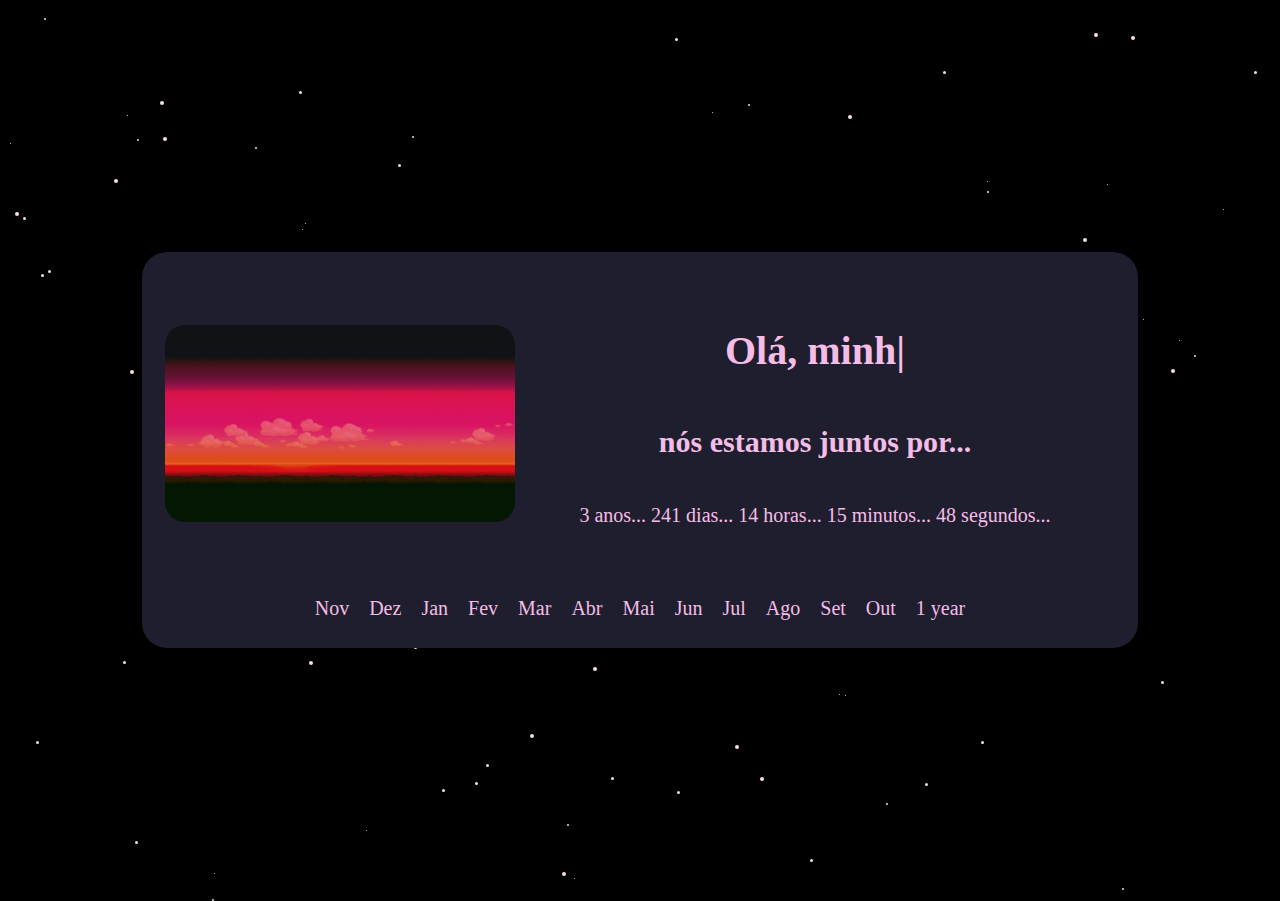
<file: index.html>
<!DOCTYPE html>
<html lang="pt-BR">

<head>
  <meta charset="UTF-8">
  <meta name="viewport" content="width=device-width, initial-scale=1.0">
  <title>amandinha.com</title>
  <link rel="stylesheet" href="style.css">
  <link rel="shortcut icon" href="../Assets/coracao.png" type="image/x-icon">

</head>

<body>
  <div class="starry-sky">
    <starry>
      <div class="container">
        <div class="aesthetic-img">
          <img src="Assets/Aesthetic-1.jpeg" alt="Foto Aesthetic que combina com minha namorada linda e perfeita." id="foto_introducao">
        </div>
        <div class="introducao">
          <h1>Olá, <span id="apelido">minha bebezinha mais linda do mundo!</span><span id="barrinha">|</span></h1>
          <h2>nós estamos juntos por...</h2>
          <span id="tempo">
            <p id="tempo-total">Sabe quanto tempo?</p>
          </span>
        </div>
        <div class="meses">
          <ul id="meses-do-ano">
            <li><a href="./Meses/nov.html">Nov</a></li>
            <li><a href="./Meses/dez.html">Dez</a></li>
            <li><a href="./Meses/jan.html">Jan</a></li>
            <li><a href="./Meses/fev.html">Fev</a></li>
            <li><a href="./Meses/mar.html">Mar</a></li>
            <li><a href="./Meses/abr.html">Abr</a></li>
            <li><a href="./Meses/mai.html">Mai</a></li>
            <li><a href="./Meses/jun.html">Jun</a></li>
            <li><a href="./Meses/jul.html">Jul</a></li>
            <li><a href="./Meses/ago.html">Ago</a></li>
            <li><a href="./Meses/set.html">Set</a></li>
            <li><a href="./Meses/out.html">Out</a></li>
            <li><a href="./Meses/nov23.html">1 year</a></li>
          </ul>
        </div>
      </div>
    </starry>
  </div>

  <script src="script.js"></script>
</body>

</html>
</file>
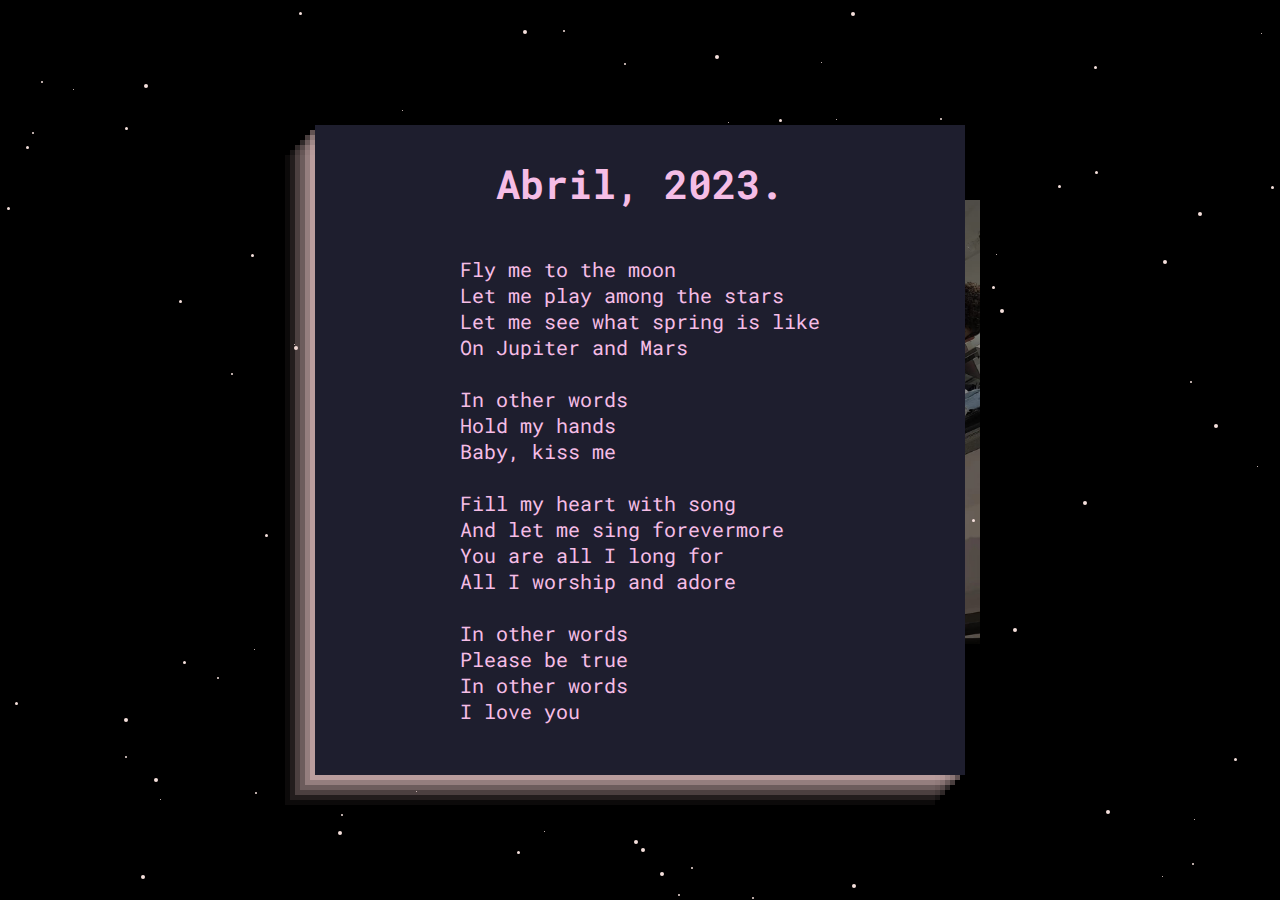
<file: Meses/abr.html>
<!DOCTYPE html>
<html lang="pt-BR">

<head>
  <meta charset="UTF-8">
  <meta name="viewport" content="width=device-width, initial-scale=1.0">
  <title>amandinha.com</title>
  <link rel="stylesheet" href="style.css">
  <link rel="preconnect" href="https://fonts.googleapis.com">
  <link rel="preconnect" href="https://fonts.gstatic.com" crossorigin>
  <link href="https://fonts.googleapis.com/css2?family=Roboto+Mono:wght@400;500&display=swap" rel="stylesheet">
  <link rel="shortcut icon" href="../Assets/coracao.png" type="image/x-icon">
</head>

<body>
  <div class="starry-sky">
    <starry>
      <div class="container">
        <div id="container-intro" class="introducao">

          <h1>Olá, <span id="apelido">minha bebezinha mais linda do mundo!</span><span id="barrinha">|</span></h1>
          <h2>nós estamos juntos por...</h2>
          <span id="tempo">
            <p id="tempo-total">Sabe quanto tempo?</p>
          </span>
        </div>
        <div class="meses">
        </div>
        <img id="novembro-1" src="../Assets/Abr - 1.jpeg" alt="">
        <img id="novembro-2" src="../Assets/Abr - 2.jpeg" alt="">
        <img id="novembro-3" src="../Assets/Abr - 3.jpeg" alt="">
        <div class="box-mensagem">

          <h1>Abril, 2023. </h1>
          <p>
            Fly me to the moon <br>
            Let me play among the stars <br>
            Let me see what spring is like <br>
            On Jupiter and Mars <br> <br>
            In other words <br>
            Hold my hands<br >
            Baby, kiss me <br> <br>
            Fill my heart with song <br>
            And let me sing forevermore <br>
            You are all I long for <br>
            All I worship and adore <br> <br>
            In other words <br>
            Please be true <br>
            In other words <br>
            I love you <br> <br>
          </p>
        </div>
      </div>
    </starry>
  </div>

  <script src="../script.js"></script>
</body>

</html>
</file>
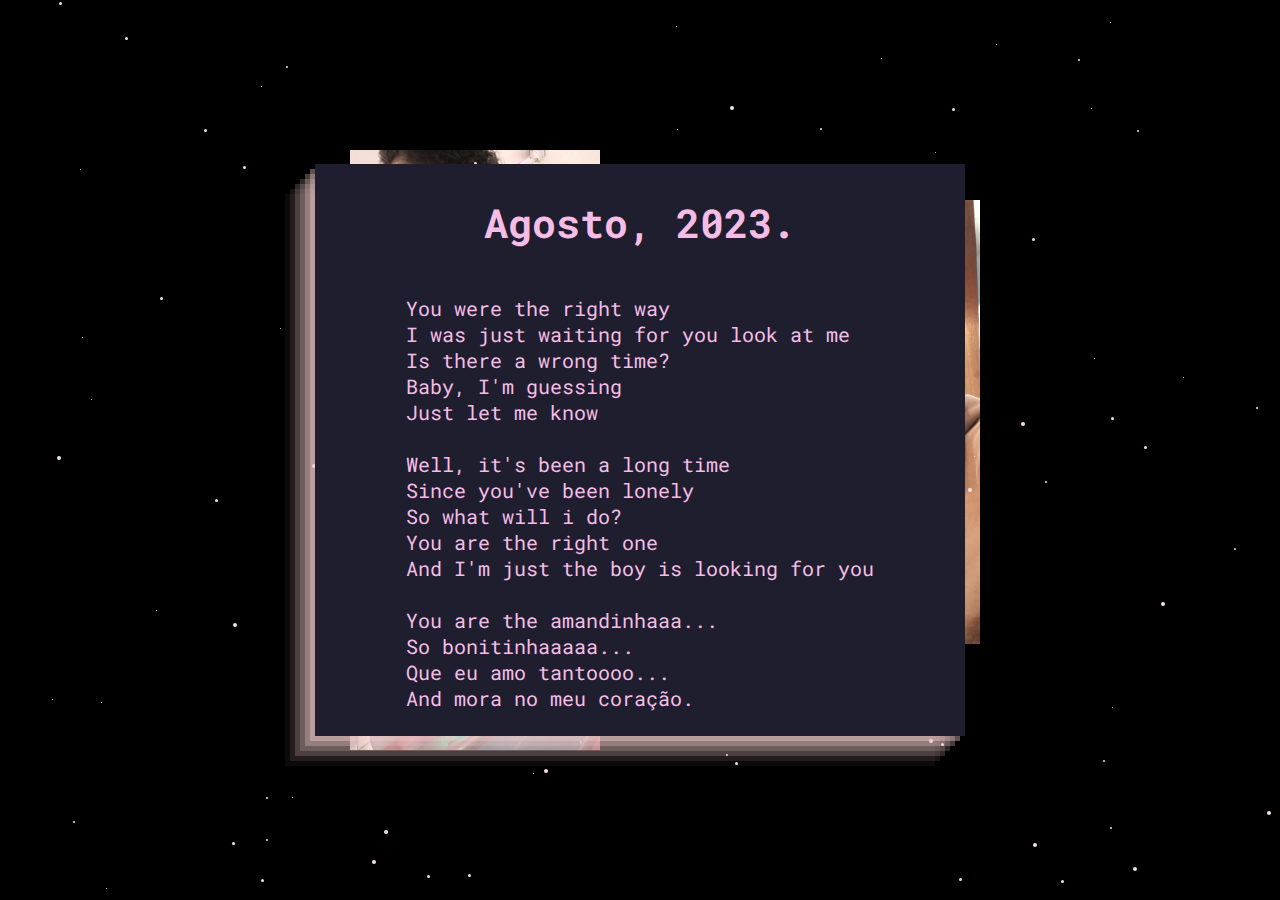
<file: Meses/ago.html>
<!DOCTYPE html>
<html lang="pt-BR">

<head>
  <meta charset="UTF-8">
  <meta name="viewport" content="width=device-width, initial-scale=1.0">
  <title>amandinha.com</title>
  <link rel="stylesheet" href="style.css">
  <link rel="preconnect" href="https://fonts.googleapis.com">
  <link rel="preconnect" href="https://fonts.gstatic.com" crossorigin>
  <link href="https://fonts.googleapis.com/css2?family=Roboto+Mono:wght@400;500&display=swap" rel="stylesheet">
  <link rel="shortcut icon" href="../Assets/coracao.png" type="image/x-icon">
</head>

<body>
  <div class="starry-sky">
    <starry>
      <div class="container">
        <div id="container-intro" class="introducao">

          <h1>Olá, <span id="apelido">minha bebezinha mais linda do mundo!</span><span id="barrinha">|</span></h1>
          <h2>nós estamos juntos por...</h2>
          <span id="tempo">
            <p id="tempo-total">Sabe quanto tempo?</p>
          </span>
        </div>
        <div class="meses">
        </div>
        <img id="novembro-1" src="../Assets/Ago - 1.jpeg" alt="">
        <img id="novembro-2" src="../Assets/Ago - 2.jpeg" alt="">
        <img id="novembro-3" src="../Assets/Ago - 3.jpeg" alt="">
        <div class="box-mensagem">

          <h1>Agosto, 2023. </h1>
          <p>
            You were the right way <br>
            I was just waiting for you look at me <br>
            Is there a wrong time? <br>
            Baby, I'm guessing <br>
            Just let me know <br> <br>
            Well, it's been a long time <br>
            Since you've been lonely <br>
            So what will i do? <br>
            You are the right one <br>
            And I'm just the boy is looking for you <br> <br>
            You are the amandinhaaa... <br>
            So bonitinhaaaaa... <br>
            Que eu amo tantoooo... <br>
            And mora no meu coração. <br>
          </p>
        </div>
      </div>
    </starry>
  </div>

  <script src="../script.js"></script>
</body>

</html>
</file>
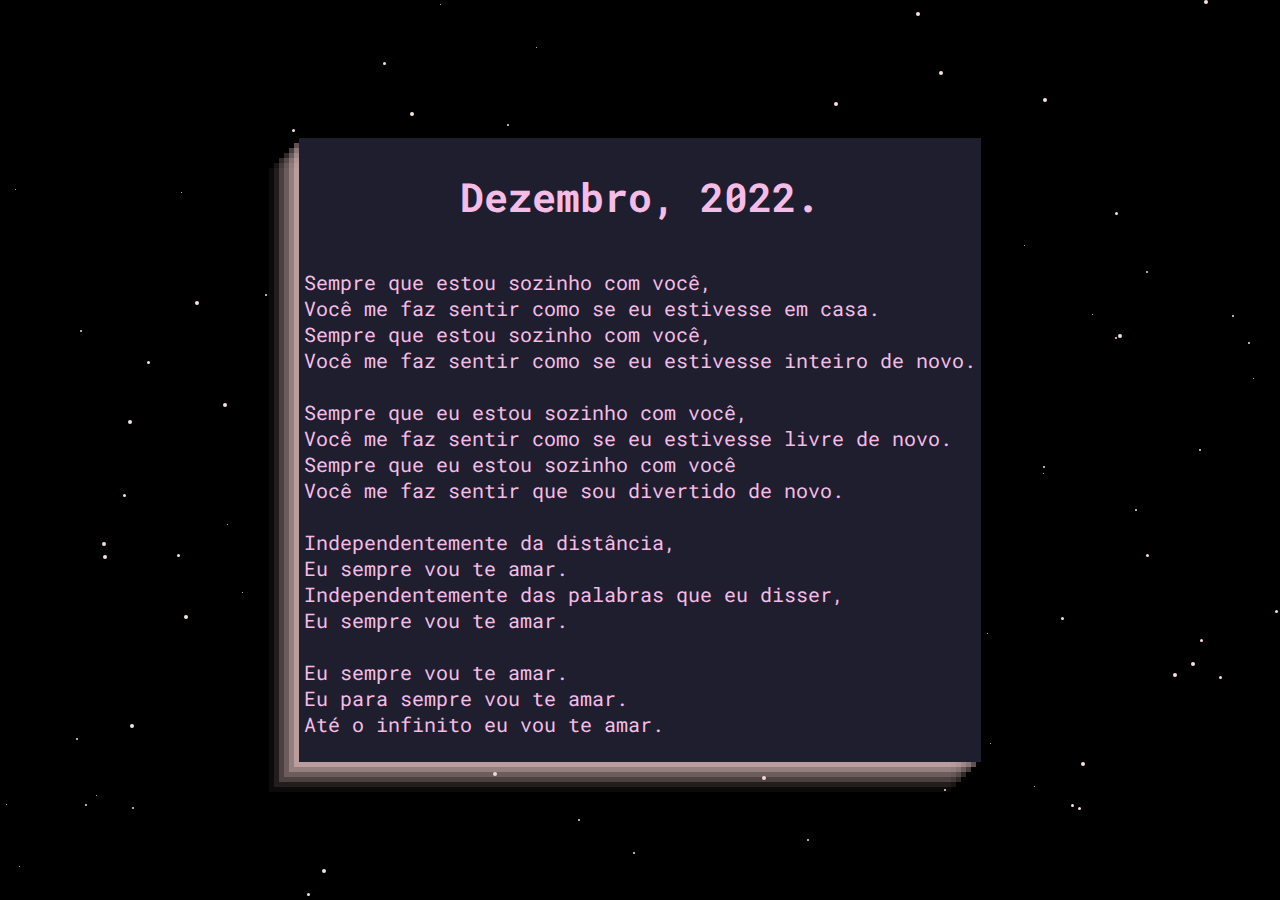
<file: Meses/dez.html>
<!DOCTYPE html>
<html lang="pt-BR">

<head>
  <meta charset="UTF-8">
  <meta name="viewport" content="width=device-width, initial-scale=1.0">
  <title>amandinha.com</title>
  <link rel="stylesheet" href="style.css">
  <link rel="preconnect" href="https://fonts.googleapis.com">
  <link rel="preconnect" href="https://fonts.gstatic.com" crossorigin>
  <link href="https://fonts.googleapis.com/css2?family=Roboto+Mono:wght@400;500&display=swap" rel="stylesheet">
  <link rel="shortcut icon" href="../Assets/coracao.png" type="image/x-icon">
</head>

<body>
  <div class="starry-sky">
    <starry>
      <div class="container">
        <div id="container-intro" class="introducao">

          <h1>Olá, <span id="apelido">minha bebezinha mais linda do mundo!</span><span id="barrinha">|</span></h1>
          <h2>nós estamos juntos por...</h2>
          <span id="tempo">
            <p id="tempo-total">Sabe quanto tempo?</p>
          </span>
        </div>
        <div class="meses">
        </div>
        <img id="novembro-1" src="../Assets/Dez - 1.jpeg" alt="">
        <img id="novembro-2" src="../Assets/Dez - 2.jpeg" alt="">
        <img id="novembro-3" src="../Assets/Dez - 3.jpeg" alt="">
        <div class="box-mensagem">
        
          <h1>Dezembro, 2022. </h1> 
          <p>Sempre que estou sozinho com você,<br>
            Você me faz sentir como se eu estivesse em casa. <br>
            Sempre que estou sozinho com você, <br>
            Você me faz sentir como se eu estivesse inteiro de novo. <br> <br>
            Sempre que eu estou sozinho com você, <br>
            Você me faz sentir como se eu estivesse livre de novo.<br>
            Sempre que eu estou sozinho com você<br>
            Você me faz sentir que sou divertido de novo. <br> <br>
            Independentemente da distância, <br>
            Eu sempre vou te amar.<br>
            Independentemente das palabras que eu disser, <br> 
            Eu sempre vou te amar. <br> <br>
            Eu sempre vou te amar. <br>
            Eu para sempre vou te amar.<br>
            Até o infinito eu vou te amar. <br>
          </p>
        </div>
      </div>
    </starry>
  </div>

  <script src="../script.js"></script>
</body>

</html>
</file>
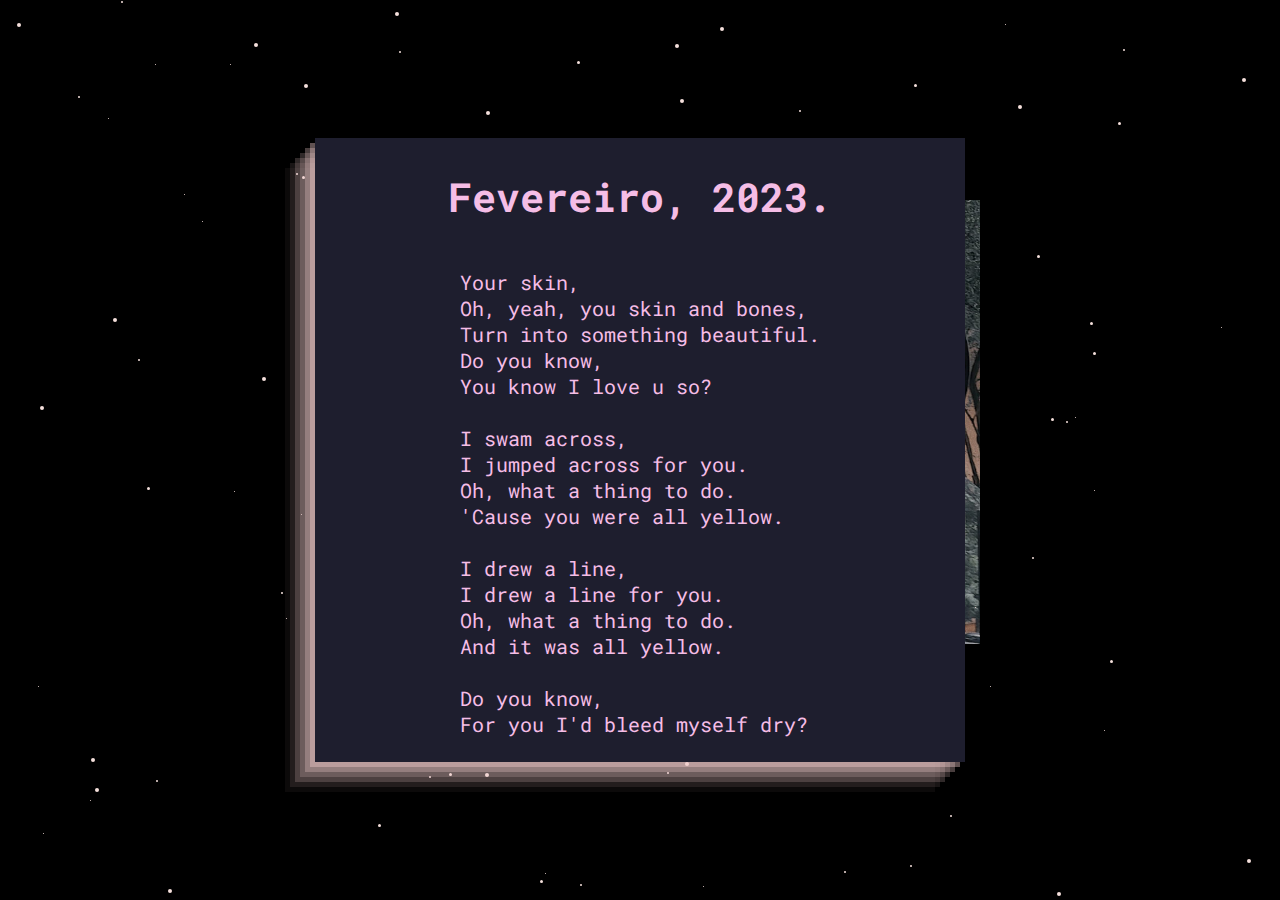
<file: Meses/fev.html>
<!DOCTYPE html>
<html lang="pt-BR">

<head>
  <meta charset="UTF-8">
  <meta name="viewport" content="width=device-width, initial-scale=1.0">
  <title>amandinha.com</title>
  <link rel="stylesheet" href="style.css">
  <link rel="preconnect" href="https://fonts.googleapis.com">
  <link rel="preconnect" href="https://fonts.gstatic.com" crossorigin>
  <link href="https://fonts.googleapis.com/css2?family=Roboto+Mono:wght@400;500&display=swap" rel="stylesheet">
  <link rel="shortcut icon" href="../Assets/coracao.png" type="image/x-icon">
</head>

<body>
  <div class="starry-sky">
    <starry>
      <div class="container">
        <div id="container-intro" class="introducao">

          <h1>Olá, <span id="apelido">minha bebezinha mais linda do mundo!</span><span id="barrinha">|</span></h1>
          <h2>nós estamos juntos por...</h2>
          <span id="tempo">
            <p id="tempo-total">Sabe quanto tempo?</p>
          </span>
        </div>
        <div class="meses">
        </div>
        <img id="novembro-1" src="../Assets/Fev - 1.jpeg" alt="">
        <img id="novembro-2" src="../Assets/Fev - 2.jpeg" alt="">
        <img id="novembro-3" src="../Assets/Fev - 3.jpeg" alt="">
        <div class="box-mensagem">

          <h1>Fevereiro, 2023. </h1>
          <p>Your skin, <br>
           Oh, yeah, you skin and bones, <br>
            Turn into something beautiful. <br>
            Do you know, <br>
            You know I love u so? <br> <br>
            I swam across, <br>
            I jumped across for you. <br>
            Oh, what a thing to do. <br>
            'Cause you were all yellow. <br> <br>
            I drew a line, <br>
            I drew a line for you. <br>
            Oh, what a thing to do. <br>
            And it was all yellow. <br> <br>
            Do you know, <br>
            For you I'd bleed myself dry? <br>
          </p>
        </div>
      </div>
    </starry>
  </div>

  <script src="../script.js"></script>
</body>

</html>
</file>
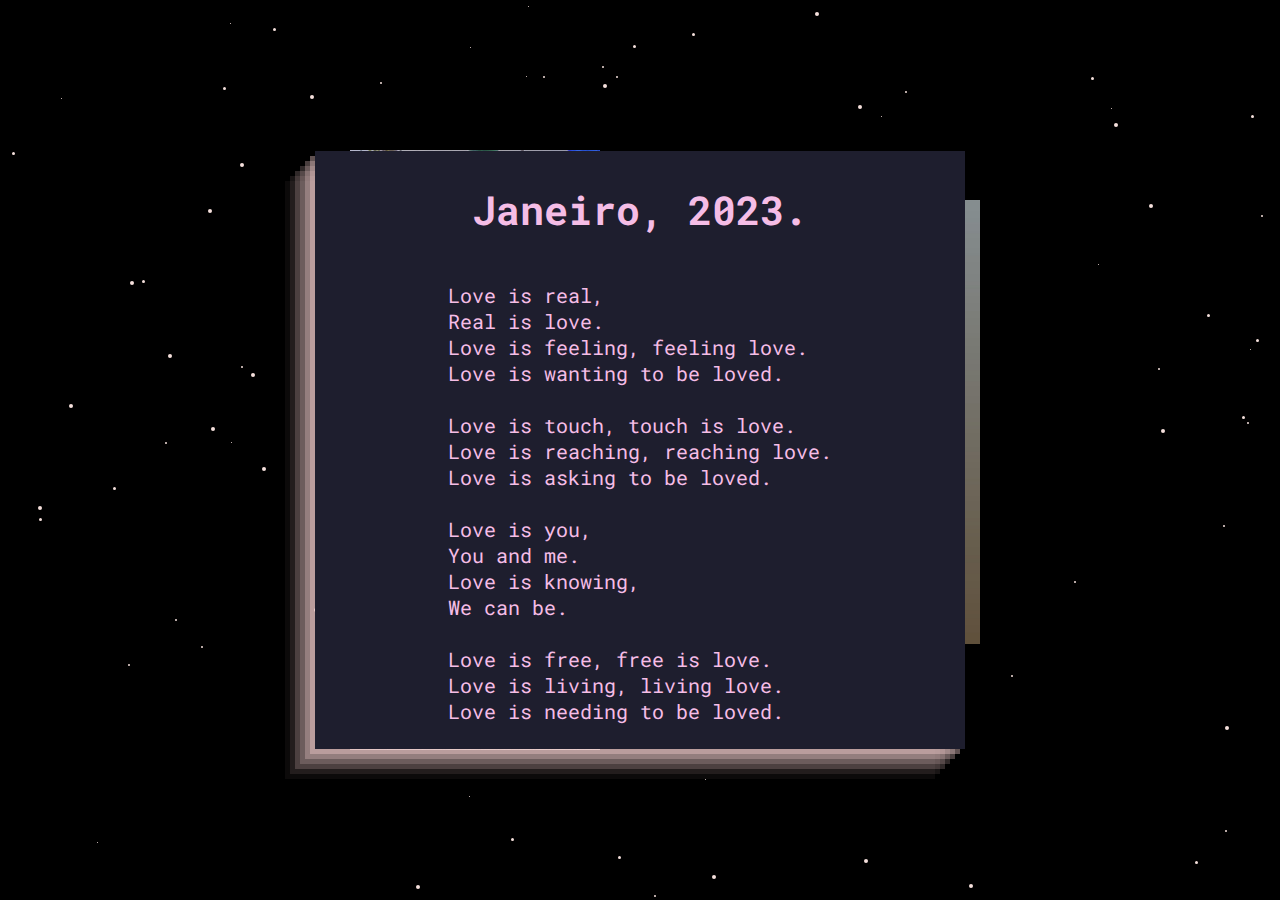
<file: Meses/jan.html>
<!DOCTYPE html>
<html lang="pt-BR">

<head>
  <meta charset="UTF-8">
  <meta name="viewport" content="width=device-width, initial-scale=1.0">
  <title>amandinha.com</title>
  <link rel="stylesheet" href="style.css">
  <link rel="preconnect" href="https://fonts.googleapis.com">
  <link rel="preconnect" href="https://fonts.gstatic.com" crossorigin>
  <link href="https://fonts.googleapis.com/css2?family=Roboto+Mono:wght@400;500&display=swap" rel="stylesheet">
  <link rel="shortcut icon" href="../Assets/coracao.png" type="image/x-icon">
</head>

<body>
  <div class="starry-sky">
    <starry>
      <div class="container">
        <div id="container-intro" class="introducao">

          <h1>Olá, <span id="apelido">minha bebezinha mais linda do mundo!</span><span id="barrinha">|</span></h1>
          <h2>nós estamos juntos por...</h2>
          <span id="tempo">
            <p id="tempo-total">Sabe quanto tempo?</p>
          </span>
        </div>
        <div class="meses">
        </div>
        <img id="novembro-1" src="../Assets/Jan - 1.jpeg" alt="">
        <img id="novembro-2" src="../Assets/Jan - 2.jpeg" alt="">
        <img id="novembro-3" src="../Assets/Jan - 3.jpeg" alt="">
        <div class="box-mensagem">

          <h1>Janeiro, 2023. </h1>
          <p>Love is real,<br>
            Real is love. <br>
            Love is feeling, feeling love. <br>
            Love is wanting to be loved. <br> <br>
            Love is touch, touch is love. <br>
            Love is reaching, reaching love.<br>
            Love is asking to be loved.<br> <br>
            Love is you,<br>
            You and me. <br>
            Love is knowing, <br>
            We can be. <br> <br>
            Love is free, free is love. <br>
            Love is living, living love. <br>
            Love is needing to be loved.<br>
          </p>
        </div>
      </div>
    </starry>
  </div>

  <script src="../script.js"></script>
</body>

</html>
</file>
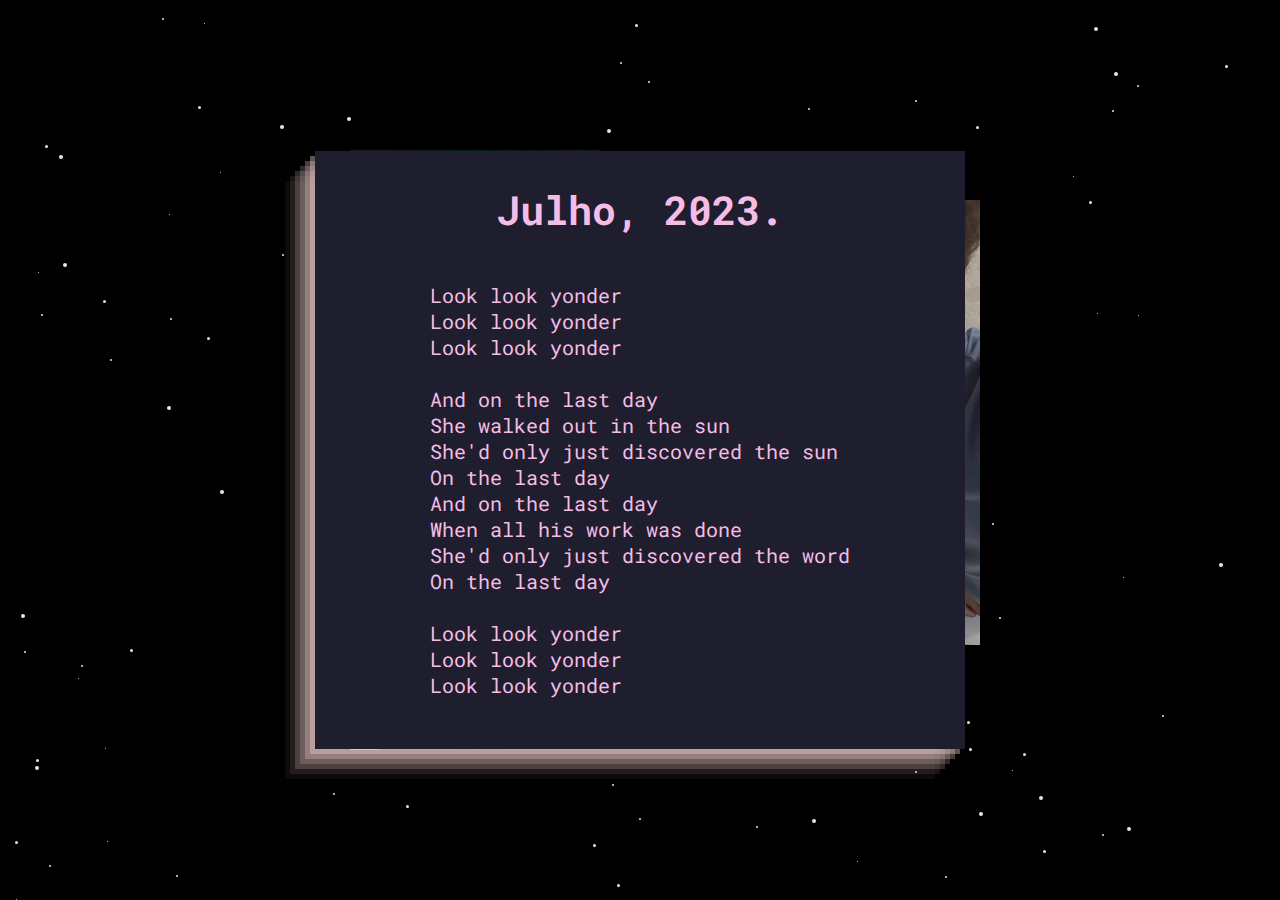
<file: Meses/jul.html>
<!DOCTYPE html>
<html lang="pt-BR">

<head>
  <meta charset="UTF-8">
  <meta name="viewport" content="width=device-width, initial-scale=1.0">
  <title>amandinha.com</title>
  <link rel="stylesheet" href="style.css">
  <link rel="preconnect" href="https://fonts.googleapis.com">
  <link rel="preconnect" href="https://fonts.gstatic.com" crossorigin>
  <link href="https://fonts.googleapis.com/css2?family=Roboto+Mono:wght@400;500&display=swap" rel="stylesheet">
  <link rel="shortcut icon" href="../Assets/coracao.png" type="image/x-icon">
</head>

<body>
  <div class="starry-sky">
    <starry>
      <div class="container">
        <div id="container-intro" class="introducao">

          <h1>Olá, <span id="apelido">minha bebezinha mais linda do mundo!</span><span id="barrinha">|</span></h1>
          <h2>nós estamos juntos por...</h2>
          <span id="tempo">
            <p id="tempo-total">Sabe quanto tempo?</p>
          </span>
        </div>
        <div class="meses">
        </div>
        <img id="novembro-1" src="../Assets/Jul - 1.jpeg" alt="">
        <img id="novembro-2" src="../Assets/Jul - 2.jpeg" alt="">
        <img id="novembro-3" src="../Assets/Jul - 3.jpeg" alt="">
        <div class="box-mensagem">

          <h1>Julho, 2023. </h1>
          <p>
            Look look yonder <br>
            Look look yonder <br>
            Look look yonder <br><br>

            And on the last day <br>
            She walked out in the sun <br>
            She'd only just discovered the sun <br>
            On the last day <br>
            And on the last day <br>
            When all his work was done <br>
            She'd only just discovered the word <br>
            On the last day <br><br>

            Look look yonder <br>
            Look look yonder <br>
            Look look yonder <br><br>

          </p>
        </div>
      </div>
    </starry>
  </div>

  <script src="../script.js"></script>
</body>

</html>
</file>
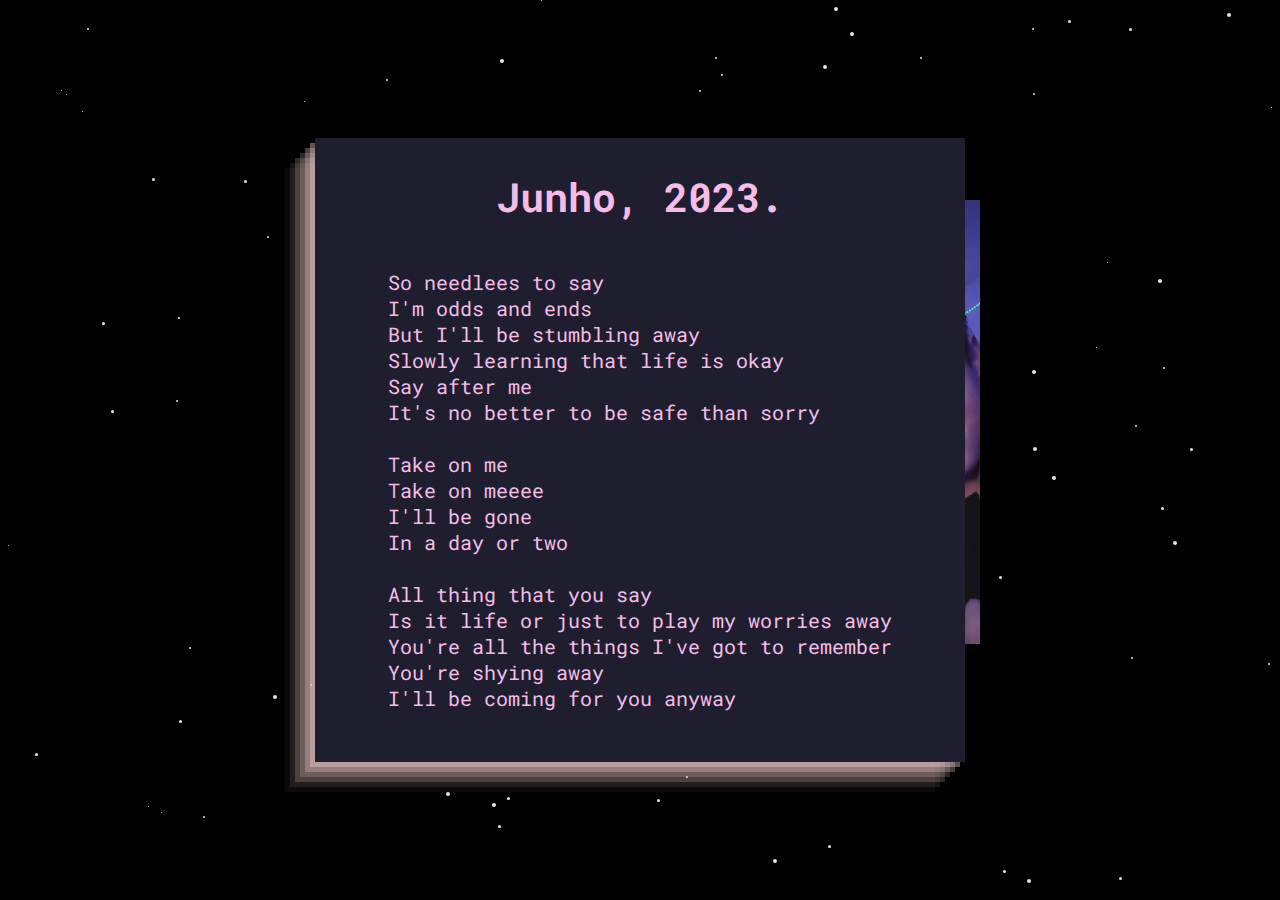
<file: Meses/jun.html>
<!DOCTYPE html>
<html lang="pt-BR">

<head>
  <meta charset="UTF-8">
  <meta name="viewport" content="width=device-width, initial-scale=1.0">
  <title>amandinha.com</title>
  <link rel="stylesheet" href="style.css">
  <link rel="preconnect" href="https://fonts.googleapis.com">
  <link rel="preconnect" href="https://fonts.gstatic.com" crossorigin>
  <link href="https://fonts.googleapis.com/css2?family=Roboto+Mono:wght@400;500&display=swap" rel="stylesheet">
  <link rel="shortcut icon" href="../Assets/coracao.png" type="image/x-icon">
</head>

<body>
  <div class="starry-sky">
    <starry>
      <div class="container">
        <div id="container-intro" class="introducao">

          <h1>Olá, <span id="apelido">minha bebezinha mais linda do mundo!</span><span id="barrinha">|</span></h1>
          <h2>nós estamos juntos por...</h2>
          <span id="tempo">
            <p id="tempo-total">Sabe quanto tempo?</p>
          </span>
        </div>
        <div class="meses">
        </div>
        <img id="novembro-1" src="../Assets/Jun - 1.jpeg" alt="">
        <img id="novembro-2" src="../Assets/Jun - 2.jpeg" alt="">
        <img id="novembro-3" src="../Assets/Jun - 3.jpeg" alt="">
        <div class="box-mensagem">

          <h1>Junho, 2023. </h1>
          <p>
            So needlees to say <br>
            I'm odds and ends <br>
            But I'll be stumbling away <br>
            Slowly learning that life is okay <br>
            Say after me <br>
            It's no better to be safe than sorry <br> <br>
            Take on me <br>
            Take on meeee <br>
            I'll be gone <br>
            In a day or two <br> <br>
            All thing that you say <br>
            Is it life or just to play my worries away <br>
            You're all the things I've got to remember <br>
            You're shying away <br>
            I'll be coming for you anyway <br> <br>
          </p>
        </div>
      </div>
    </starry>
  </div>

  <script src="../script.js"></script>
</body>

</html>
</file>
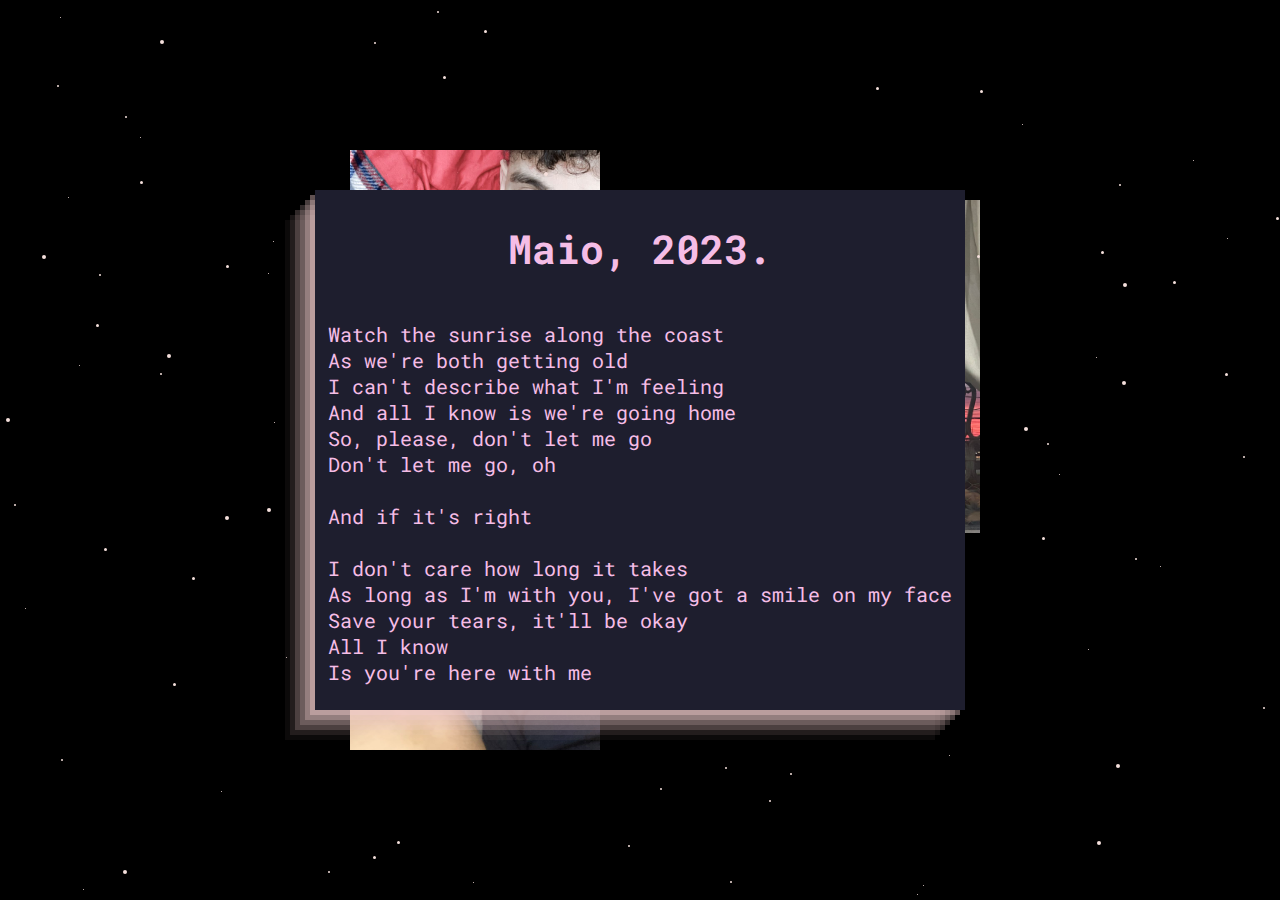
<file: Meses/mai.html>
<!DOCTYPE html>
<html lang="pt-BR">

<head>
  <meta charset="UTF-8">
  <meta name="viewport" content="width=device-width, initial-scale=1.0">
  <title>amandinha.com</title>
  <link rel="stylesheet" href="style.css">
  <link rel="preconnect" href="https://fonts.googleapis.com">
  <link rel="preconnect" href="https://fonts.gstatic.com" crossorigin>
  <link href="https://fonts.googleapis.com/css2?family=Roboto+Mono:wght@400;500&display=swap" rel="stylesheet">
  <link rel="shortcut icon" href="../Assets/coracao.png" type="image/x-icon">
</head>

<body>
  <div class="starry-sky">
    <starry>
      <div class="container">
        <div id="container-intro" class="introducao">

          <h1>Olá, <span id="apelido">minha bebezinha mais linda do mundo!</span><span id="barrinha">|</span></h1>
          <h2>nós estamos juntos por...</h2>
          <span id="tempo">
            <p id="tempo-total">Sabe quanto tempo?</p>
          </span>
        </div>
        <div class="meses">
        </div>
        <img id="novembro-1" src="../Assets/Mai - 1.jpeg" alt="">
        <img id="novembro-2" src="../Assets/Mai - 2.jpeg" alt="">
        <img id="novembro-3" src="../Assets/Mai - 3.jpeg" alt="">
        <div class="box-mensagem">

          <h1>Maio, 2023. </h1>
          <p>
            Watch the sunrise along the coast <br>
            As we're both getting old <br>
            I can't describe what I'm feeling <br>
            And all I know is we're going home <br>
            So, please, don't let me go <br>
            Don't let me go, oh <br> <br>
            And if it's right <br> <br>
            I don't care how long it takes <br>
            As long as I'm with you, I've got a smile on my face <br>
            Save your tears, it'll be okay <br>
            All I know <br>
            Is you're here with me
          </p>
        </div>
      </div>
    </starry>
  </div>

  <script src="../script.js"></script>
</body>

</html>
</file>
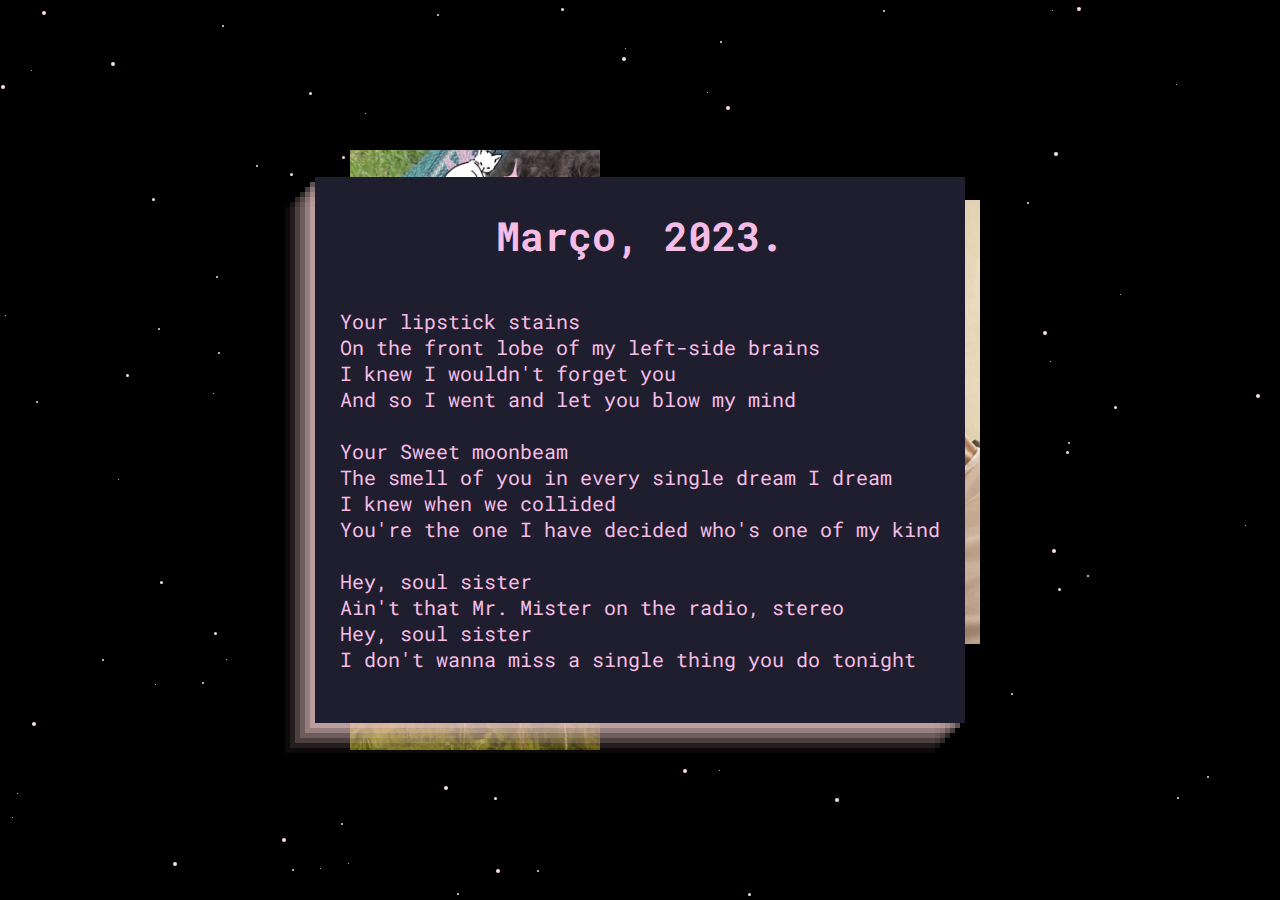
<file: Meses/mar.html>
<!DOCTYPE html>
<html lang="pt-BR">

<head>
  <meta charset="UTF-8">
  <meta name="viewport" content="width=device-width, initial-scale=1.0">
  <title>amandinha.com</title>
  <link rel="stylesheet" href="style.css">
  <link rel="preconnect" href="https://fonts.googleapis.com">
  <link rel="preconnect" href="https://fonts.gstatic.com" crossorigin>
  <link href="https://fonts.googleapis.com/css2?family=Roboto+Mono:wght@400;500&display=swap" rel="stylesheet">
  <link rel="shortcut icon" href="../Assets/coracao.png" type="image/x-icon">
</head>

<body>
  <div class="starry-sky">
    <starry>
      <div class="container">
        <div id="container-intro" class="introducao">

          <h1>Olá, <span id="apelido">minha bebezinha mais linda do mundo!</span><span id="barrinha">|</span></h1>
          <h2>nós estamos juntos por...</h2>
          <span id="tempo">
            <p id="tempo-total">Sabe quanto tempo?</p>
          </span>
        </div>
        <div class="meses">
        </div>
        <img id="novembro-1" src="../Assets/Mar - 1.jpeg" alt="">
        <img id="novembro-2" src="../Assets/Mar - 2.jpeg" alt="">
        <img id="novembro-3" src="../Assets/Mar - 3.jpeg" alt="">
        <div class="box-mensagem">

          <h1>Março, 2023. </h1>
          <p>
            Your lipstick stains <br>
            On the front lobe of my left-side brains <br>
            I knew I wouldn't forget you <br>
            And so I went and let you blow my mind <br> <br>
            Your Sweet moonbeam <br>
            The smell of you in every single dream I dream <br>
            I knew when we collided <br>
            You're the one I have decided who's one of my kind <br> <br>
            Hey, soul sister <br>
            Ain't that Mr. Mister on the radio, stereo <br>
            Hey, soul sister <br>
            I don't wanna miss a single thing you do tonight <br> <br>
          </p>
        </div>
      </div>
    </starry>
  </div>

  <script src="../script.js"></script>
</body>

</html>
</file>
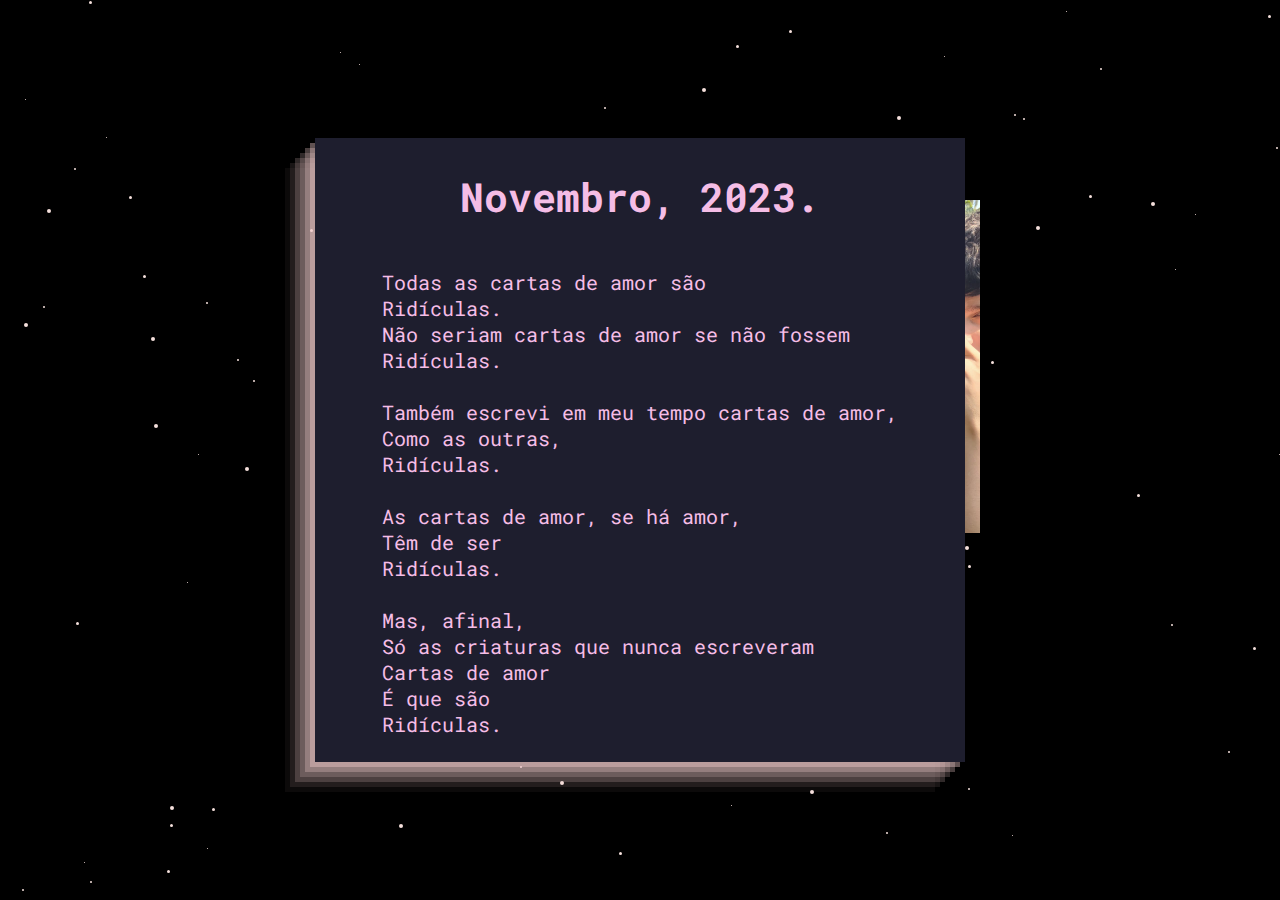
<file: Meses/nov.html>
<!DOCTYPE html>
  <html lang="pt-BR">

  <head>
    <meta charset="UTF-8">
    <meta name="viewport" content="width=device-width, initial-scale=1.0">
    <title>amandinha.com</title>
    <link rel="stylesheet" href="style.css">
    <link rel="preconnect" href="https://fonts.googleapis.com">
    <link rel="preconnect" href="https://fonts.gstatic.com" crossorigin>
    <link href="https://fonts.googleapis.com/css2?family=Roboto+Mono:wght@400;500&display=swap" rel="stylesheet">
    <link rel="shortcut icon" href="../Assets/coracao.png" type="image/x-icon">
  </head>

  <body>
    <div class="starry-sky">
      <starry>
        <div class="container">
          <div id="container-intro" class="introducao">

            <h1>Olá, <span id="apelido">minha bebezinha mais linda do mundo!</span><span id="barrinha">|</span></h1>
            <h2>nós estamos juntos por...</h2>
            <span id="tempo">
              <p id="tempo-total">Sabe quanto tempo?</p>
            </span>
          </div>
          <div class="meses">
          </div>
          <img id="novembro-1" src="../Assets/Imagem 1 - Novembro.jpeg" alt="">
          <img id="novembro-2" src="../Assets/Imagem 3 - Novembro.jpeg" alt="">
          <img id="novembro-3" src="../Assets/Imagem 4 - Novembro.jpeg" alt="">
          <div class="box-mensagem">
          
            <h1>Novembro, 2023. </h1> 
            <p>Todas as cartas de amor são  <br>
              Ridículas. <br>
              Não seriam cartas de amor se não fossem <br>
              Ridículas. <br> <br>
              Também escrevi em meu tempo cartas de amor, <br>
              Como as outras, <br>
              Ridículas. <br> <br>
              As cartas de amor, se há amor, <br>
              Têm de ser <br>
              Ridículas. <br> <br>
              Mas, afinal, <br>
              Só as criaturas que nunca escreveram <br>
              Cartas de amor <br>
              É que são <br>
              Ridículas. <br>
            </p>
          </div>
        </div>
      </starry>
    </div>

    <script src="../script.js"></script>
  </body>

  </html>
</file>
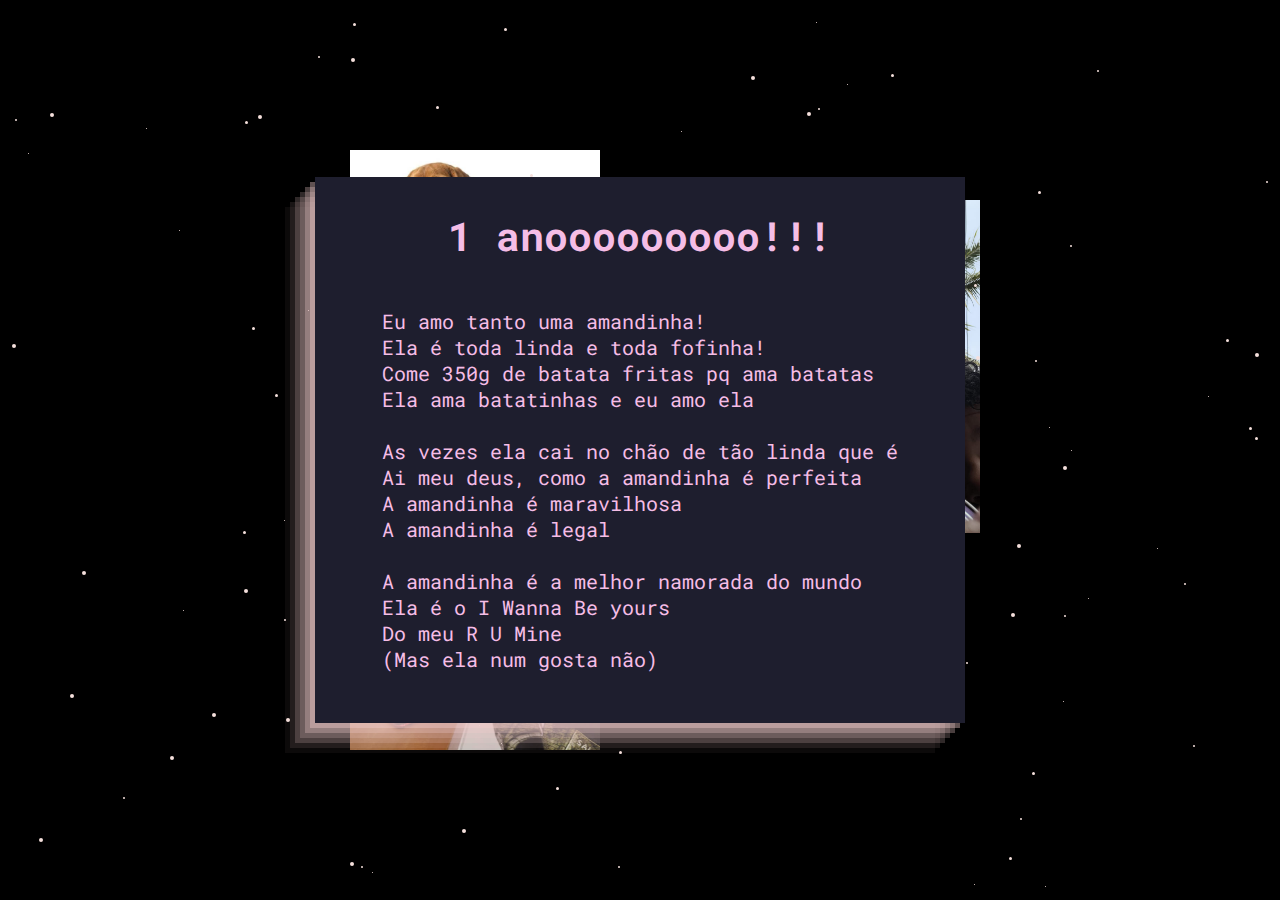
<file: Meses/nov23.html>
<!DOCTYPE html>
<html lang="pt-BR">

<head>
  <meta charset="UTF-8">
  <meta name="viewport" content="width=device-width, initial-scale=1.0">
  <title>amandinha.com</title>
  <link rel="stylesheet" href="style.css">
  <link rel="preconnect" href="https://fonts.googleapis.com">
  <link rel="preconnect" href="https://fonts.gstatic.com" crossorigin>
  <link href="https://fonts.googleapis.com/css2?family=Roboto+Mono:wght@400;500&display=swap" rel="stylesheet">
  <link rel="shortcut icon" href="../Assets/coracao.png" type="image/x-icon">
</head>

<body>
  <div class="starry-sky">
    <starry>
      <div class="container">
        <div id="container-intro" class="introducao">

          <h1>Olá, <span id="apelido">minha bebezinha mais linda do mundo!</span><span id="barrinha">|</span></h1>
          <h2>nós estamos juntos por...</h2>
          <span id="tempo">
            <p id="tempo-total">Sabe quanto tempo?</p>
          </span>
        </div>
        <div class="meses">
        </div>
        <img id="novembro-1" src="../Assets/nov - 1.jpeg" alt="">
        <img id="novembro-2" src="../Assets/nov - 2.jpeg" alt="">
        <img id="novembro-3" src="../Assets/nov - 3.jpeg" alt="">
        <div class="box-mensagem">
        
          <h1>1 anooooooooo!!! </h1> 
          <p>
            Eu amo tanto uma amandinha! <br>
            Ela é toda linda e toda fofinha! <br>
            Come 350g de batata fritas pq ama batatas <br>
            Ela ama batatinhas e eu amo ela <br> <br>
            As vezes ela cai no chão de tão linda que é <br>
            Ai meu deus, como a amandinha é perfeita <br>
            A amandinha é maravilhosa <br>
            A amandinha é legal <br> <br>
            A amandinha é a melhor namorada do mundo <br>
            Ela é o I Wanna Be yours <br>
            Do meu R U Mine <br>
            (Mas ela num gosta não) <br> <br>

          </p>
        </div>
      </div>
    </starry>
  </div>

  <script src="../script.js"></script>
</body>

</html>
</file>
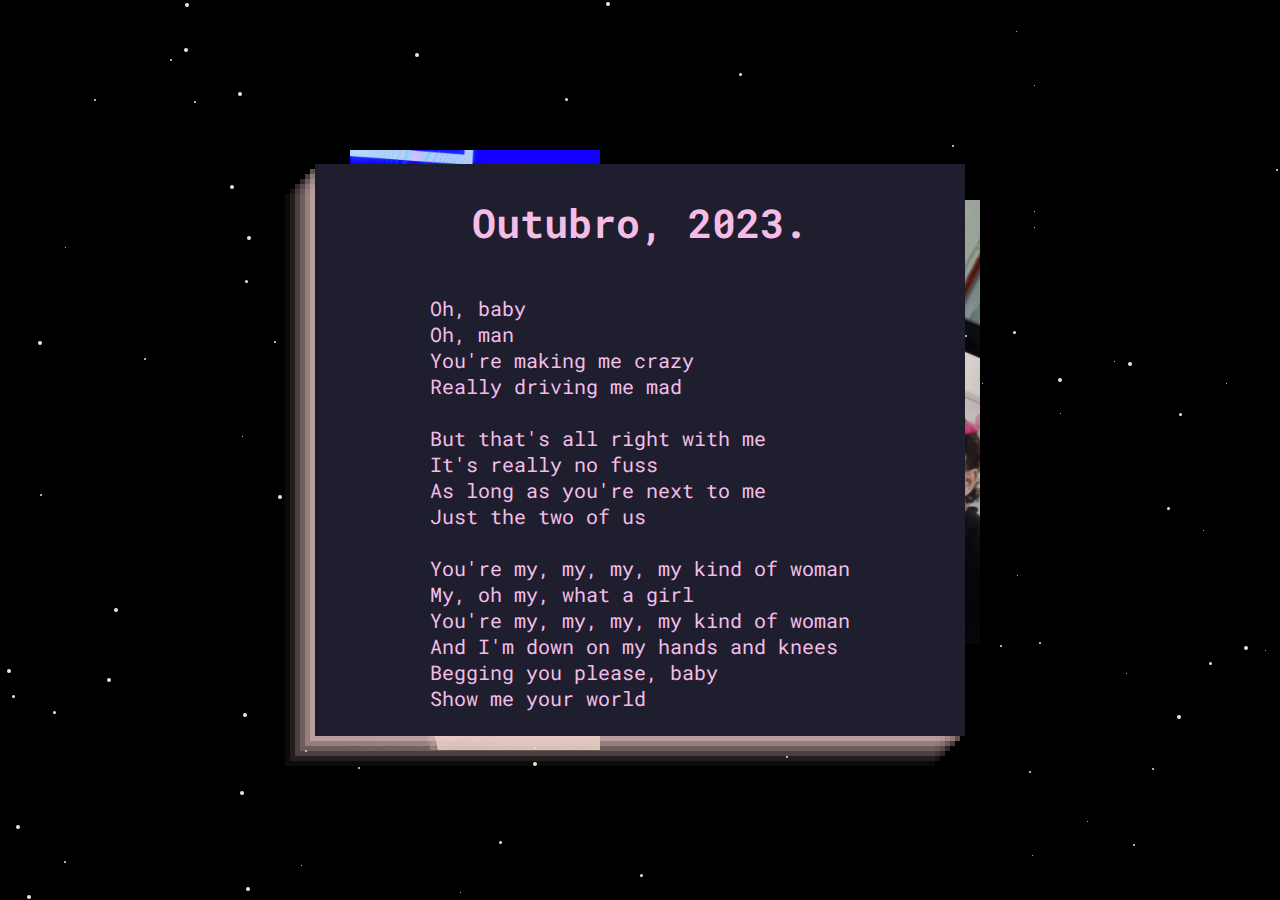
<file: Meses/out.html>
<!DOCTYPE html>
<html lang="pt-BR">

<head>
  <meta charset="UTF-8">
  <meta name="viewport" content="width=device-width, initial-scale=1.0">
  <title>amandinha.com</title>
  <link rel="stylesheet" href="style.css">
  <link rel="preconnect" href="https://fonts.googleapis.com">
  <link rel="preconnect" href="https://fonts.gstatic.com" crossorigin>
  <link href="https://fonts.googleapis.com/css2?family=Roboto+Mono:wght@400;500&display=swap" rel="stylesheet">
  <link rel="shortcut icon" href="../Assets/coracao.png" type="image/x-icon">
</head>

<body>
  <div class="starry-sky">
    <starry>
      <div class="container">
        <div id="container-intro" class="introducao">

          <h1>Olá, <span id="apelido">minha bebezinha mais linda do mundo!</span><span id="barrinha">|</span></h1>
          <h2>nós estamos juntos por...</h2>
          <span id="tempo">
            <p id="tempo-total">Sabe quanto tempo?</p>
          </span>
        </div>
        <div class="meses">
        </div>
        <img id="novembro-1" src="../Assets/out - 1.jpeg" alt="">
        <img id="novembro-2" src="../Assets/out - 2.jpeg" alt="">
        <img id="novembro-3" src="../Assets/out - 3.jpeg" alt="">
        <div class="box-mensagem">
        
          <h1>Outubro, 2023. </h1> 
          <p>
            Oh, baby <br>
            Oh, man <br>
            You're making me crazy <br>
            Really driving me mad <br> <br>
            But that's all right with me <br>
            It's really no fuss <br>
            As long as you're next to me <br>
            Just the two of us <br> <br>
            You're my, my, my, my kind of woman <br>
            My, oh my, what a girl <br>
            You're my, my, my, my kind of woman <br>
            And I'm down on my hands and knees <br>
            Begging you please, baby <br>
            Show me your world <br>
          </p>
        </div>
      </div>
    </starry>
  </div>

  <script src="../script.js"></script>
</body>

</html>
</file>
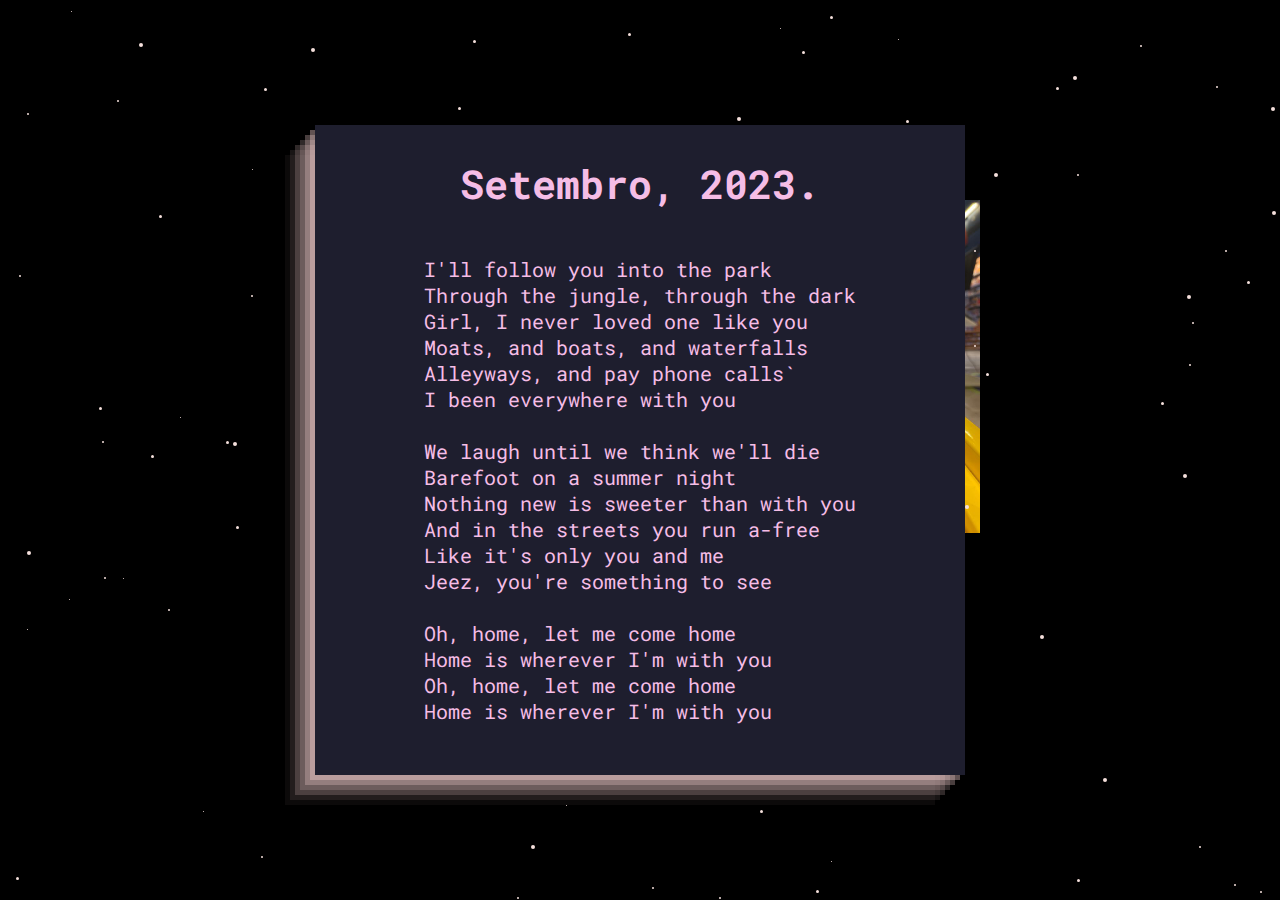
<file: Meses/set.html>
<!DOCTYPE html>
<html lang="pt-BR">

<head>
  <meta charset="UTF-8">
  <meta name="viewport" content="width=device-width, initial-scale=1.0">
  <title>amandinha.com</title>
  <link rel="stylesheet" href="style.css">
  <link rel="preconnect" href="https://fonts.googleapis.com">
  <link rel="preconnect" href="https://fonts.gstatic.com" crossorigin>
  <link href="https://fonts.googleapis.com/css2?family=Roboto+Mono:wght@400;500&display=swap" rel="stylesheet">
  <link rel="shortcut icon" href="../Assets/coracao.png" type="image/x-icon">
</head>

<body>
  <div class="starry-sky">
    <starry>
      <div class="container">
        <div id="container-intro" class="introducao">

          <h1>Olá, <span id="apelido">minha bebezinha mais linda do mundo!</span><span id="barrinha">|</span></h1>
          <h2>nós estamos juntos por...</h2>
          <span id="tempo">
            <p id="tempo-total">Sabe quanto tempo?</p>
          </span>
        </div>
        <div class="meses">
        </div>
        <img id="novembro-1" src="../Assets/set - 1.jpeg" alt="">
        <img id="novembro-2" src="../Assets/set - 2.jpeg" alt="">
        <img id="novembro-3" src="../Assets/set - 3.jpeg" alt="">
        <div class="box-mensagem">
        
          <h1>Setembro, 2023. </h1> 
          <p>
            I'll follow you into the park <br>
            Through the jungle, through the dark <br>
            Girl, I never loved one like you <br>
            Moats, and boats, and waterfalls <br>
            Alleyways, and pay phone calls`<br>
            I been everywhere with you <br> <br>
            We laugh until we think we'll die <br>
            Barefoot on a summer night <br>
            Nothing new is sweeter than with you <br>
            And in the streets you run a-free <br>
            Like it's only you and me <br>
            Jeez, you're something to see <br> <br>
            Oh, home, let me come home <br>
            Home is wherever I'm with you <br>
            Oh, home, let me come home <br>
            Home is wherever I'm with you <br> <br>
          </p>
        </div>
      </div>
    </starry>
  </div>

  <script src="../script.js"></script>
</body>

</html>
</file>
<file: style.css>
body{
  background-color: black;
  margin: 0;
  padding: 0;
  font-size: 1.25rem;
  color: #f5bde6;
}

a{
  text-decoration: none;
  color: #f5bde6;
}

.meses #meses-do-ano a {
  color: #f5bde6;
  transition: color 0.3s ease;
}

.meses #meses-do-ano a:hover {
  color: #f657cc;
}

#foto_introducao{
  width: 350px;
  border-radius: 20px;
}

#barrinha {
  animation: blink 0.6s infinite alternate;
}

.container{
  z-index: 10;
  position: absolute;
  display: grid;
  grid-template-columns: 300px 600px;
  border-radius: 25px;
  left: 50%;
  top: 50%;
  padding: 3rem;
  transform: translate(-50%, -50%);
  background-color: #1e1e2e;
  height: 300px;
}

.introducao{
  text-align: center;
  display: flex;
  flex-direction: column;
  margin-left: 50px;
}

.aesthetic-img{
  display: flex;
  justify-content: center;
  align-items: center;
}

.meses {
  grid-column: 1 / -1; /* Adicionado para ocupar toda a largura do grid */
  display: flex;
  justify-content: space-around;
  margin: 10px;
}

#meses-do-ano{
  display: flex;
  justify-content: center;
  align-items: center;
  margin-top: 40px;
  list-style: none;
  gap: 20px;
  padding-left: 0px;
  flex-wrap: wrap;
}




@keyframes blink {
  0% {
    opacity: 1;
  }
  40% {
    opacity: 1;
  }
  60% {
    opacity: 0;
  }
  100% {
    opacity: 0;
  }
}

@media (min-width: 320px) and (max-width: 375px){
  .container{
    z-index: 10;
    grid-template-columns: 1fr;
    width: 100%;
    height: 100%;
    padding: 0px;
    border-radius: 0;
  }

  .introducao{
    margin: 0;
    padding: 20px;
  }

  #foto_introducao{
    width: 80%;
    border-radius: 5px;
  } 

}

@media (min-width: 376px) and (max-width: 425px){
  .container{
    z-index: 10;
    grid-template-columns: 1fr;
    width: 100%;
    height: 100%;
    padding: 0px;
    border-radius: 0;
  }

  .introducao{
    margin: 0;
    padding: 20px;
  }

  #foto_introducao{
    width: 80%;
    border-radius: 5px;
  } 

}

@media (min-width: 426px) and (max-width: 768px){
  .container{
    z-index: 0;
    grid-template-columns: 1fr;
    width: 100%;
    height: 100%;
    padding: 0px;
    border-radius: 0;
  }

  .introducao{
    margin: 0px;
    padding: 20px;
  }

  #foto_introducao{
    display: none;
    width: 50%;
    border-radius: 5px;
  } 

}

@media (min-width: 769px) and (max-width: 1024px){
  .container{
    z-index: 0;
    grid-template-columns: 1fr;
    width: 100%;
    height: 100%;
    padding: 0px;
    border-radius: 0;
  }

  .introducao{
    margin: 0px;
    padding: 20px;
  }

  #foto_introducao{
    display: none;
    width: 50%;
    border-radius: 5px;
  } 

}
</file>
<file: Meses/style.css>
body{
  background-color: #494d64;
  margin: 0;
  padding: 0;
  font-size: 1.25rem;
  color: #f5bde6;
}

#container-intro{
  display: none;
}

#novembro-1{
  position: absolute;
  top: 150px;
  left: 350px;
  animation: novembro-1 4s linear forwards;
  transform: translateX(0); /* Define a posição inicial, nesse caso, 0 */
}

#novembro-3{
  position: absolute;
  height: 300px;
  top: 450px;
  left: 350px;
  animation: novembro-3 4s linear forwards;
  transform: translateX(0); /* Define a posição inicial, nesse caso, 0 */
}

#novembro-2{
  position: absolute;
  top: 200px;
  right: 300px;
  animation: novembro-2 4s linear forwards;
  transform: translateX(0); /* Define a posição inicial, nesse caso, 0 */

}

@keyframes novembro-2{
  0% {
    transform: translateX(0) rotate(15deg); /* Posição inicial */
  }
  100% {
    transform: translateX(150px) rotate(15deg); /* Movimento para a esquerda */
  }

}

@keyframes novembro-1 {
  0% {
    transform: translateX(0) rotate(-20deg); /* Posição inicial */
  }
  100% {
    transform: translateX(-200px) rotate(-20deg); /* Movimento para a esquerda */
  }
}

@keyframes novembro-3{
  0% {
    transform: translateX(0) rotate(0deg); /* Posição inicial */
  }
  100% {
    transform: translateX(-210px) rotate(0deg); /* Movimento para a esquerda */
  }
}

.container{
  display: flex;
  flex-direction: column;
  justify-content: center;
  align-items: center;
  height: 100vh;
  background-color: black;
}

.box-mensagem{
  display: flex;
  flex-direction: column;
  justify-content: center;
  align-items: center;
  padding: 5px;
  min-width: 50%;
  max-width: 70%;
  z-index: 1;
  font-family: 'Roboto Mono', monospace;
  font-weight: 400;
  background-color: #1e1e2e;
  box-shadow: rgba(242,205, 205, 0.4) -5px 5px, rgba(242, 205, 205, 0.3) -10px 10px, rgba(242, 205, 205, 0.2) -15px 15px, rgba(242, 205, 205, 0.2) -20px 20px, rgba(242, 205, 205, 0.1) -25px 25px, rgba(242, 205, 205, 0.05) -30px 30px;
}

img{
  position: absolute;
  z-index: 0;
  width: 250px;
}
</file>
